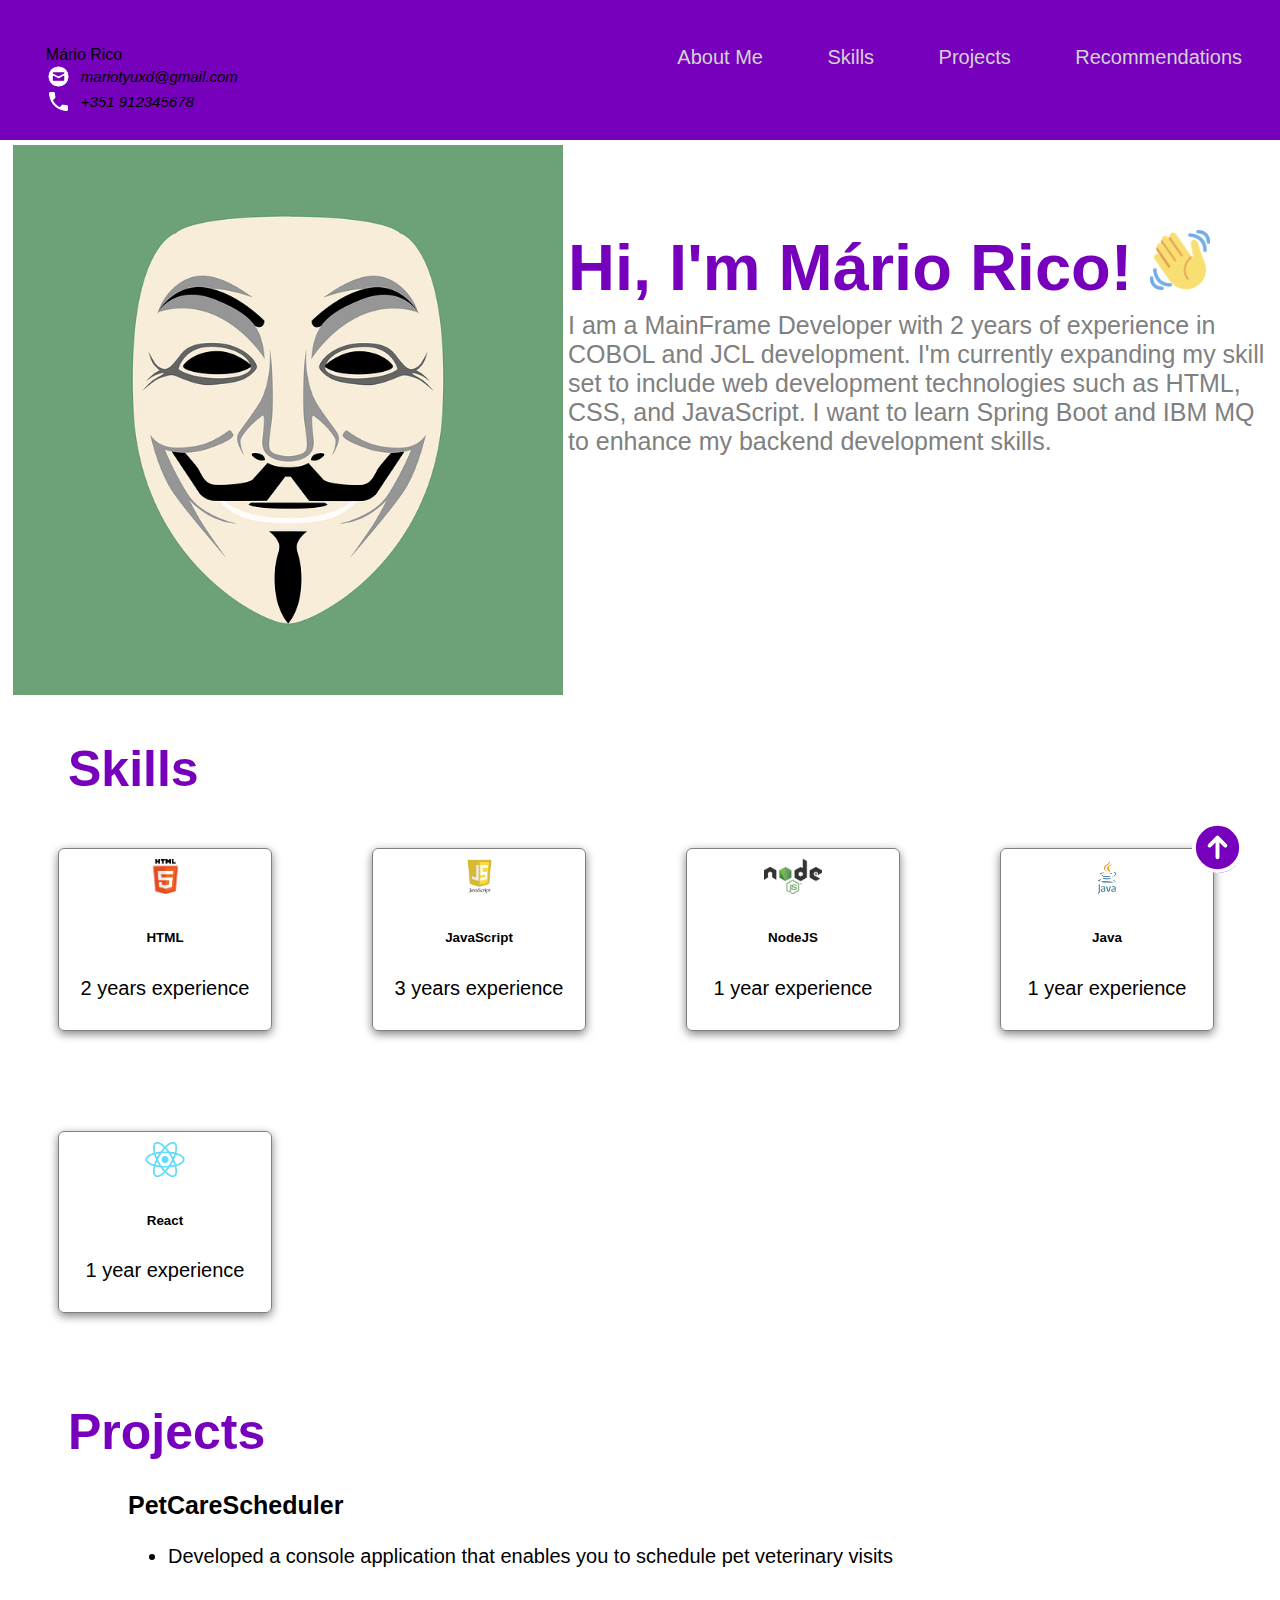
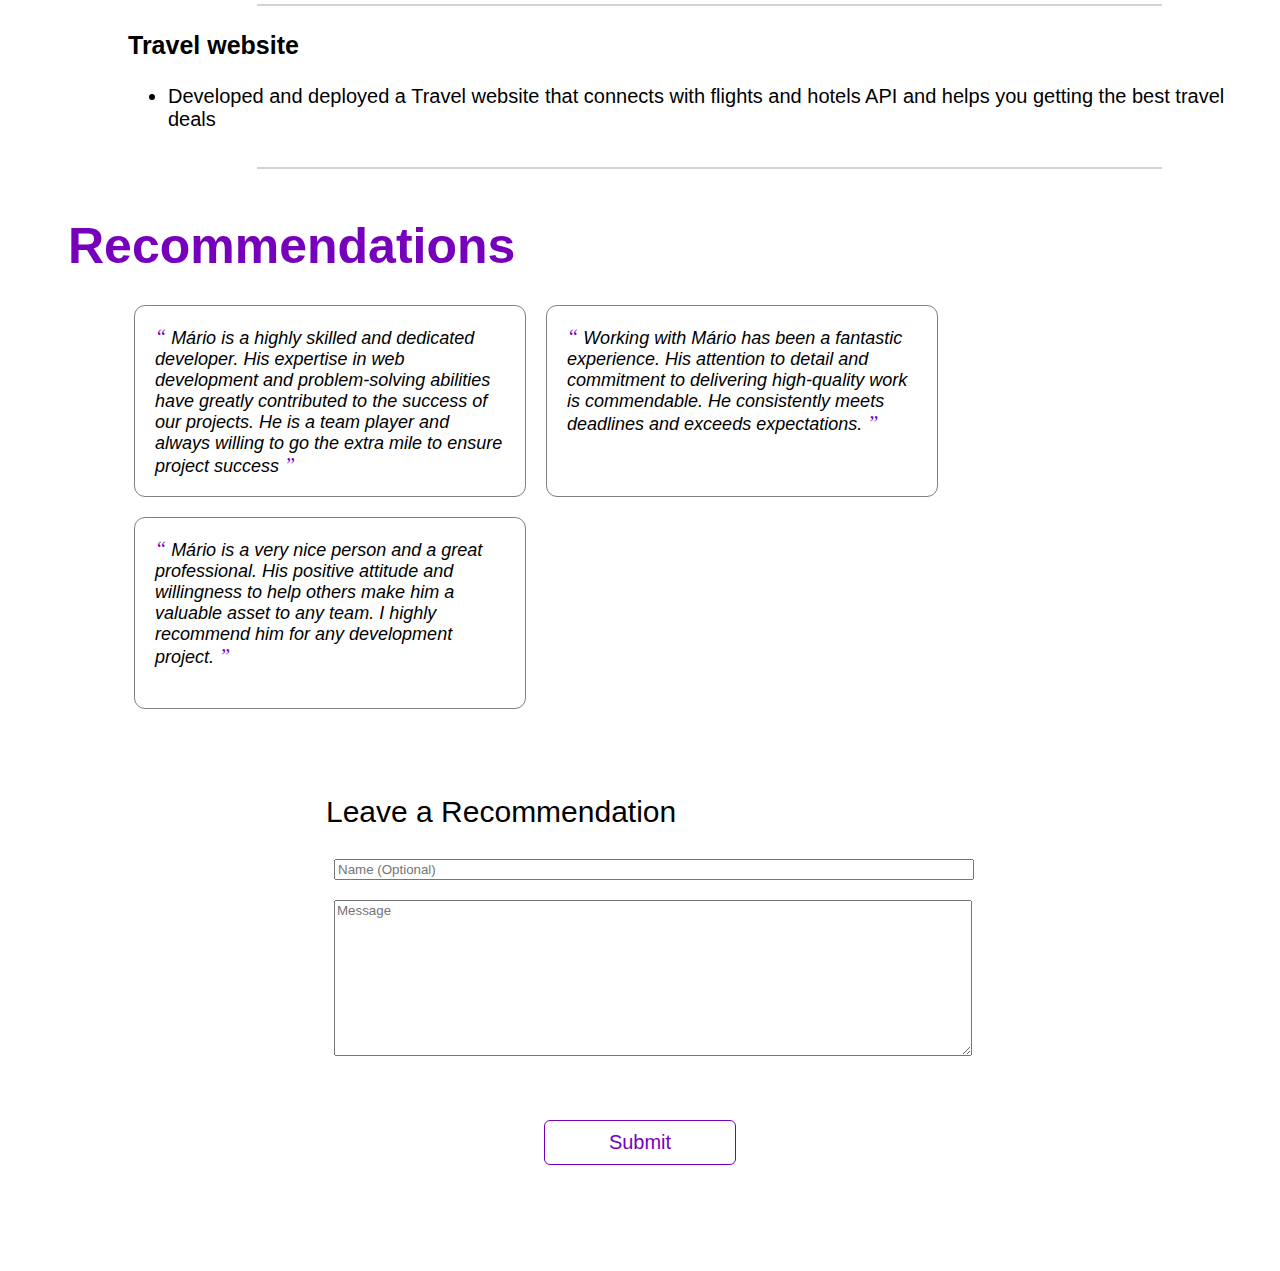
<file: js-finalproject-portfolio/index.html>
<!DOCTYPE html>
<html>
  <head>
    <title>Mário Rico - Portfolio</title>
    <link rel="stylesheet" href="./style.css"/>
    <script src="./script.js"></script>
  </head>
  <body>
    <!-- Navigation Bar -->
    <nav>
      <div id="home">
        <div class="profile_name">
          Mário Rico
          <div class="contact_info">
            <img src="html_finalprojimages/envelope.png" alt="https://icons8.com/icon/124377/circled-envelope"/>
          mariotyuxd@gmail.com
        </div>
        <div style="clear:both;"></div>
        <div class="contact_info">
          <img src="html_finalprojimages/phone.png" alt="https://icons8.com/icon/124377/circled-envelope"/>
          +351 912345678

        </div>
        </div>
        <div class="topdiv">
          <a class="topmenu" href="#about-me">About Me</a>
          <a class="topmenu" href="#skills">Skills</a>
          <a class="topmenu" href="#projects">Projects</a>
          <a class="topmenu" href="#recommendations">Recommendations</a>
        </div>
      </div>    
    </nav>

    <!-- About Me -->
    <section id="about-me" class="container">
      <div>
        <img src="html_finalprojimages/mask.png" class="profile_image"/>
      </div>

      <div>
          <h1>
            Hi, I'm Mário Rico! <img src="html_finalprojimages/waving-hand.png" width="60px"/>
          </h1>
          <p>
            I am a MainFrame Developer with 2 years of experience in COBOL and JCL development.
            I'm currently expanding my skill set to include web development technologies such as HTML, CSS, and JavaScript.
            I want to learn Spring Boot and IBM MQ to enhance my backend development skills.
          </p>
      </div>
    </section>
              
    <!-- Skills -->
    <section id="skills">
      <h2>Skills</h2>
      <div style="clear:both;"></div>

      <div class="all_skills">
        <div class="skill">
          <img src="html_finalprojimages/html5.png"/>
          <h6>HTML</h6>
          <p>2 years experience</p>
        </div>  

        <div class="skill">
          <img src="html_finalprojimages/js.jpeg"/>
          <h6>JavaScript</h6>
          <p>3 years experience</p>
        </div>  

        <!-- Add more skills here -->
        <div class="skill">
          <img src="html_finalprojimages/node.png"/>
          <h6>NodeJS</h6>
          <p>1 year experience</p>
        </div>  

        <div class="skill">
          <img src="html_finalprojimages/java.png"/>
          <h6>Java</h6>
          <p>1 year experience</p>
        </div>  

        <div class="skill">
          <img src="html_finalprojimages/react.png"/>
          <h6>React</h6>
          <p>1 year experience</p>
        </div>  

      </div>
    </section>
          
    <!-- Projects -->
    <section class="projects" id="projects">
      <h2>
        Projects
      </h2>
      <div style="clear:both;"></div>

        <div id="projects-container" class="projects-container">
          <div class="project-card">
            <h3>PetCareScheduler</h3>
            <ul>
              <li>Developed a console application that enables you to schedule pet veterinary visits</li>
            </ul>
          </div>
          <hr>
          <div class="project-card">
            <h3>Travel website</h3>
            <ul>
              <li>Developed and deployed a Travel website that connects with flights and hotels API and helps you getting the best travel deals</li>
            </ul>
          </div>
          <hr>
    </div>
    </section>
    <div style="clear:both;"></div>

    <!-- Recommendations -->
    <section id="recommendations">
      <h2>Recommendations</h2>
      <div style="clear:both;"></div>
      <div class="all_recommendations" id="all_recommendations">
        <div class="recommendation">
          <span>&#8220;</span>
          Mário is a highly skilled and dedicated developer. 
          His expertise in web development and problem-solving abilities have greatly contributed to the success of our projects. 
          He is a team player and always willing to go the extra mile to ensure project success
          <span>&#8221;</span>
        </div>
        <div class="recommendation">
          <span>&#8220;</span>
          Working with Mário has been a fantastic experience. 
          His attention to detail and commitment to delivering high-quality work is commendable. 
          He consistently meets deadlines and exceeds expectations.
          <span>&#8221;</span>
        </div>
        <div class="recommendation">
          <span>&#8220;</span>
          Mário is a very nice person and a great professional. 
          His positive attitude and willingness to help others make him a valuable asset to any team. 
          I highly recommend him for any development project.
          <span>&#8221;</span>
        </div>
      </div>
    </section>

    <!-- Recommendation Form -->
    <section id="contact">
      <div class="flex_center">
        <fieldset>
          <legend class="introduction">Leave a Recommendation</legend>          
          <input type="text" placeholder="Name (Optional)"> <br/>
          <textarea id="new_recommendation" cols="500" rows="10" placeholder="Message"></textarea>
          <div class="flex_center">
            <button id="recommend_btn" onclick="addRecommendation()">Submit</button>
          </div>
        </fieldset>
      </div>
    </section>

    <div class="iconbutton">
      <a href="#home">
        <svg xmlns="http://www.w3.org/2000/svg" fill="none" viewBox="0 0 24 24" stroke-width="1.5" stroke="white" width="63px">
        <path stroke-linecap="round" stroke-linejoin="round" d="M15 11.25l-3-3m0 0l-3 3m3-3v7.5M21 12a9 9 0 11-18 0 9 9 0 0118 0z" />
        </svg>
      </a>
    </div>

    <div class="popup" id="popup" class="flex_center">
      <img src="html_finalprojimages/checkmark--outline.svg"/>
      <h3>Thanks for leaving a Recomendation</h3>
      <button onclick="showPopup(false)">Ok</button>
    </div>
  </body>
</html>
</file>
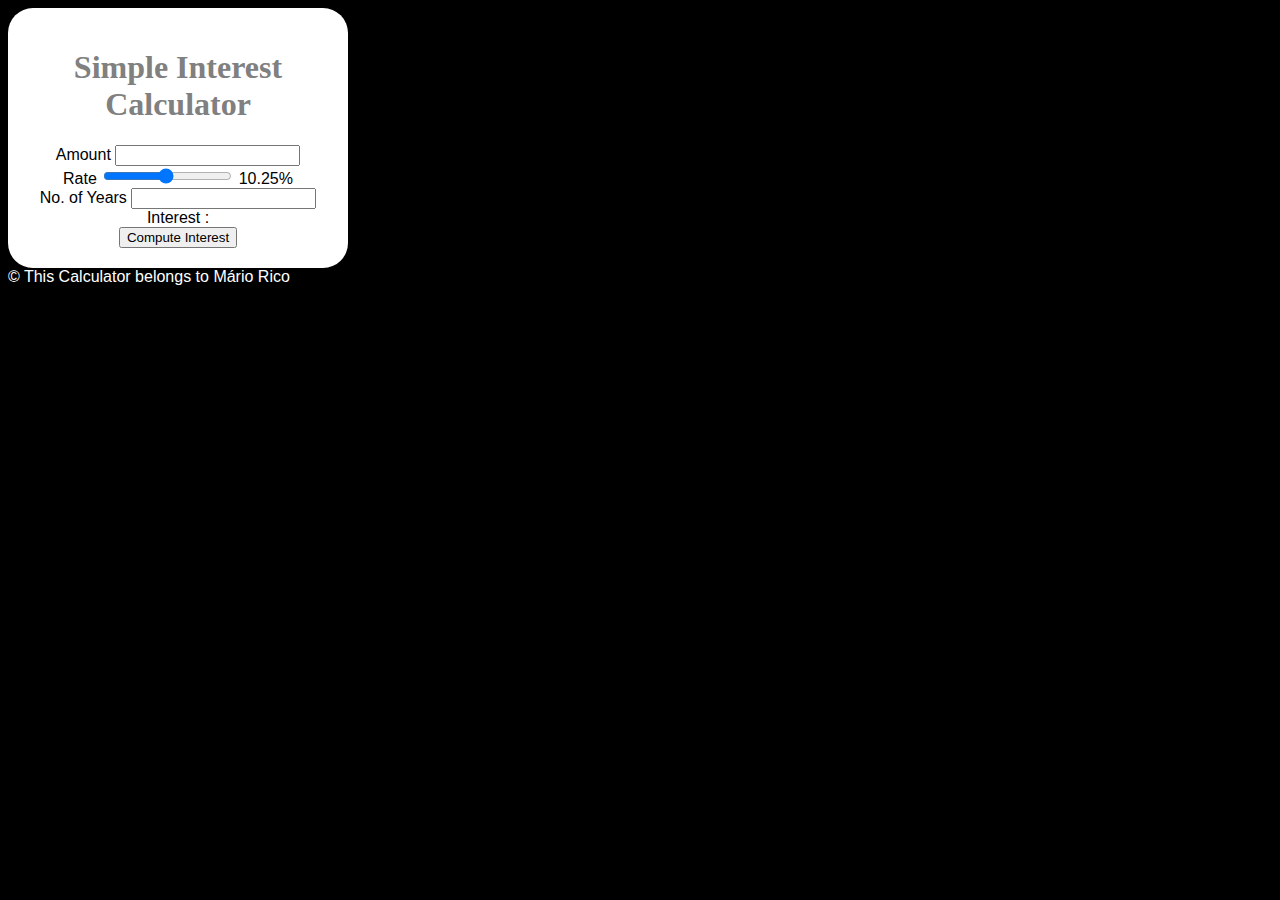
<file: vftvk-Simple-Interest-Calculator-master/index.html>
<!DOCTYPE html>
<html>
    <head>
        <title>Simple Interest Calculator</title>
        <script src="script.js"></script>
        <link rel="stylesheet" href="style.css">
    </head>
    <body>
        <div class="maindiv">
            <h1>Simple Interest Calculator</h1>
    
            Amount <input type="number"  id="principal">  <br/>
            Rate <input type="range" id="rate" min="1" max="20" value="10.25" step="0.25" onchange="updateRate()"> <span id="rateval">10.25%</span><br/>
            No. of Years <input list="years_list"  id="years" min="1" max="10">
            <datalist id="years_list">
                <option value="1"></option>        
                <option value="2"></option>
                <option value="3"></option>
                <option value="4"></option>
                <option value="5"></option>
                <option value="6"></option>
                <option value="7"></option>
                <option value="8"></option>
                <option value="9"></option>
                <option value="10"></option>
            </datalist>  <br/>
            Interest : <span id="result"></span><br>
            <button onclick="compute()">Compute Interest</button>
        </div>
        <footer>
            &#169; This Calculator belongs to Mário Rico
        </footer>
    </body>
</html>
</file>
<file: js-finalproject-portfolio/style.css>
body {
  font-family: 'Trebuchet MS', 'Lucida Sans Unicode', 'Lucida Grande', 'Lucida Sans', Arial, sans-serif;
}

/* Navigation Bar */

#home {
  background-color:  #7600bc;
  padding-bottom: 1cm;
  margin-left:-1cm;
  margin-right:-1cm;
  margin-top:-1cm;
  padding-top: 2cm;
  padding-bottom: 2cm;
  height: 5mm;
 }

.topmenu {
  color: lightgray;
  margin: 10px;
  padding: 20px;
  font-size: 20px;
  text-decoration:none;
}

.topmenu:hover {
  color: white;
  /* Add the styles here */
}

.topdiv {
  float: right;
  padding-right: 1cm;
}

.profile_name {
  float: left;
  padding-left: 2cm;
  /* Add the styles here */
}

.profile_name .contact_info {
  font-size: 15px;
  font-style: italic;
  display: flex;
  align-items: center;
  flex-direction: row;
}

.contact_info img {
  width:25px;
  margin-right: 10px;
  float:left;
}

/* Titles */

h2 {
  text-align: justify;
  font-size: 50px;
  text-align: center;
  float: left;
  color: #7600bc;
  margin: 30px;
  margin-left: 60px;
  margin-top: 40px;
  margin-bottom: 0px;
}

.introduction {
  text-align: justify;
  font-size: 30px;
  text-align: center;
  float: left;
  margin-top: 30px;
  margin-bottom: 20px;
  animation-duration: 5s;
  position: relative;
}

/* Used in the About Me sections */

.container {
  display: flex;
}

/* About Me */

.about-me {
  display: flex;
  align-items: center;
}

#about-me h1 {
  font-size: 65px;
  margin-top: 90px;
  color: #7600bc;
}

#about-me p {
  font-size: 25px;
  color: rgb(128, 128, 128);
  margin-top: -1cm;
}
.profile_image {
  width: 550px;
  height: fit-content;
  vertical-align: middle;
  margin: 5px;
}

/* Skills */

.all_skills {
  display: flex;
  flex-direction: row;
  flex-flow: wrap;
}

.skill {
  border: 1px solid gray;
  display: block;
  border-radius: 6px;
  text-align: center;
  margin: 50px;
  padding: 10px;
  width: 2in;
  font-size: 20px;
  box-shadow: 0 3px 10px gray;
}

.skill img {
  height: 35px;
  align-items: center;
}

.skills h6 {
  align-items: center;
  font-size: 20px;
  margin-block-start: 8px;
  margin-block-end: 5px;
  font-weight: bold;
} 

.skills p {
  align-items: center;
  font-size: 15px;
  color: gray;
  margin-block-start: 5px;
  margin-block-end: 5px;
} 

.flex_center {
  display: flex;
  align-items: center;
  justify-content: center;
}

/* Projects */

.projects-container {
  margin-top: 30px;
  margin-left: 60px;
}

.projects-container hr {
  border: 1px solid lightgray;
  width: 75%;
  margin-left: 5cm;
}

.project-card {
  margin: 0 15px 15px 30px;
  padding-bottom: 5px;
}

.project-card h3 {
  font-size: 25px;
  margin-left: 30px;
}

.project-card li {
  font-size: 20px;
  margin-left: 30px;
}

/* Recommendations */

.all_recommendations {
  display: flex;
  align-items: center;
  margin-left: 1in;
  flex-direction: row;
  flex-flow: wrap;
  padding: 20px;
}

.recommendation {
  font-style: italic;
  text-align: left;
  width: 21.875rem;
  padding: 1rem;
  background-color: #fff;
  border-radius: 11px;
  box-shadow: 0 3px 10px var(--primary-shadow);
  padding: 20px;
  margin: 10px;
  border:1px solid gray;
  font-size: 18px;
  height:150px
}

.recommendation span {
  color: #7600bc;
  font-size: 20px;
  font-family: 'Times New Roman', Times, serif;
}

/* Scroll to Top Button */

.iconbutton{
  width: 48px;
  height: 48px;
  border-radius: 100%;
  background-color: #7600bc;
  display: flex;
  align-items: center;
  justify-content: center;
  position: fixed;
  right: 3%;
  bottom: 3%;
  cursor: pointer;
}

/* Form Pop-up */

.popup {
  width:400px;
  background-color: #e8bcf0;
  border-radius: 3mm;
  top: 50%;
  left:50%;
  transform: translate(-50%,-50%);
  text-align: center;
  position: fixed;
  /* padding: 30px; */
  visibility: hidden;
}

.popup img {
  padding-top: 20px;
}

.popup button {
  background-color: #fff;
  border: 1px solid #7600bc;
  color: #7600bc;
  display: block;
  border-radius: 6px;
  text-align: center;
  margin: 50px;
  padding: 10px;
  width: 2in;
  font-size: 20px;
  margin-left: 25%;
}

.popup button:hover {
  background-color: #fff;
  border: 2px solid #7600bc;
  color: #7600bc;
  display: block;
  font-weight: bolder;
  text-align: center;
  cursor: pointer;
  margin-left: 25%;
}

/* Recommendation Form */

input, textarea {
  font-family: 'Trebuchet MS', 'Lucida Sans Unicode', 'Lucida Grande', 'Lucida Sans', Arial, sans-serif; 
  margin: 10px;  
  width:100%;
}

fieldset {
  display: flexbox;
  align-content: center;
  justify-content: center;  
  padding: 25px; 
  margin-left: 50px; 
  margin-right: 50px;   
  border: thin solid white;
  width: 50%;
}

/* Buttons */

button {
  background-color: #fff;
  border: 1px solid #7600bc;
  color: #7600bc;
  display: block;
  border-radius: 6px;
  text-align: center;
  margin: 50px;
  padding: 10px;
  width: 2in;
  font-size: 20px;
}

button:hover {
  background-color: #7600bc;
  border: 1px solid #7600bc;
  color: #fff;
  display: block;
  border-radius: 6px;
  text-align: center;
  cursor: pointer;
}
</file>
<file: vftvk-Simple-Interest-Calculator-master/style.css>
body {background-color:black;
      color:white;
      font-family:Arial;}

h1{color:grey;
   font-family: Verdana;}

.maindiv {
    background-color: white;
    color: black;
    width: 300px;
    padding: 20px;
    border-radius: 25px;
    text-align: center;
}
</file>
